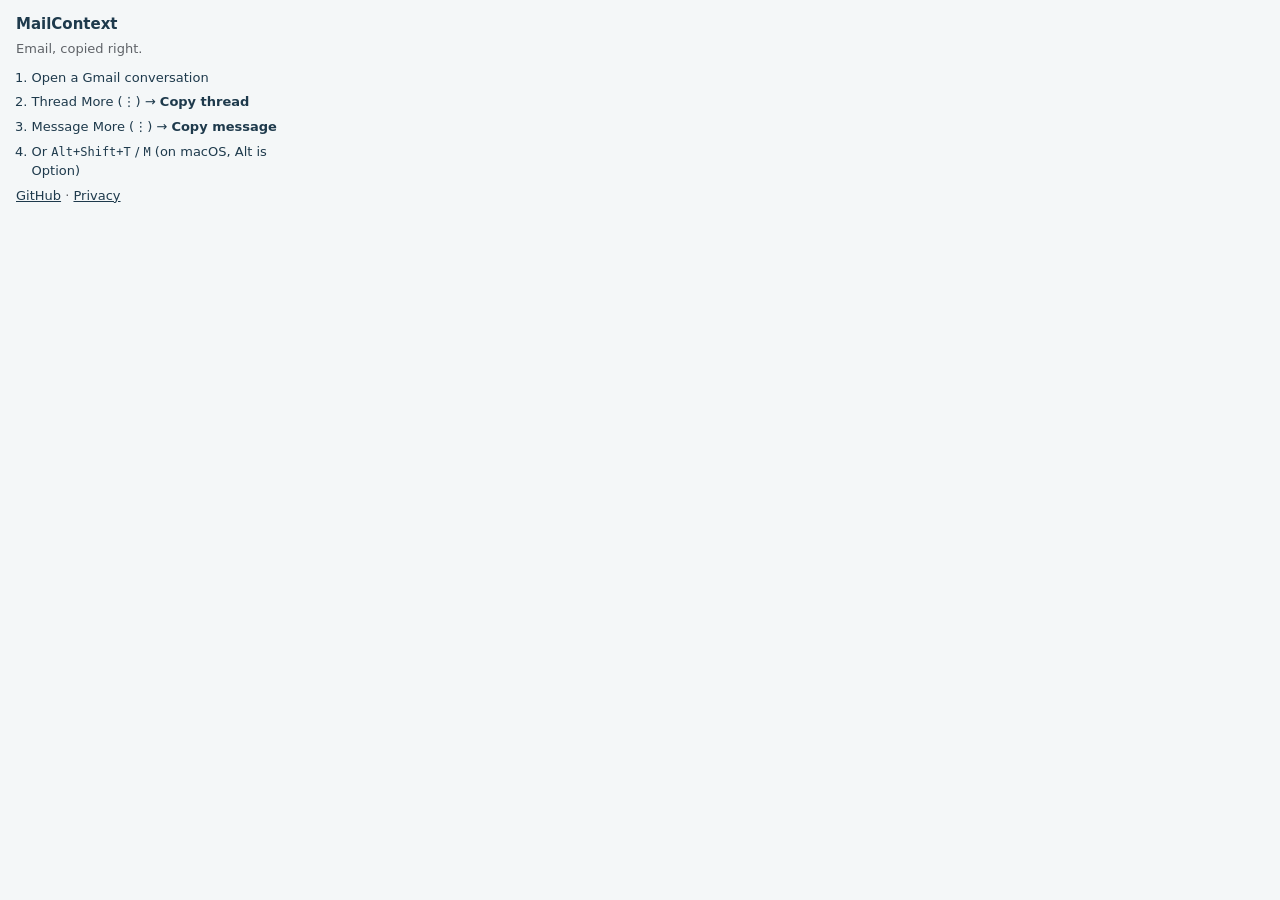
<file: extension/popup.html>
<!DOCTYPE html>
<html lang="en">
  <head>
    <meta charset="utf-8" />
    <title>MailContext</title>
    <style>
      :root {
        color-scheme: light;
        --ink: #1e3a4c;
        --muted: #5f6368;
        --bg: #f4f7f8;
      }
      body {
        margin: 0;
        padding: 14px 16px 16px;
        width: 280px;
        font: 13px/1.45 system-ui, -apple-system, "Segoe UI", sans-serif;
        color: var(--ink);
        background: var(--bg);
      }
      h1 {
        margin: 0 0 4px;
        font-size: 15px;
        font-weight: 650;
      }
      p {
        margin: 0 0 10px;
        color: var(--muted);
      }
      ol {
        margin: 0;
        padding-left: 1.2em;
      }
      li {
        margin: 0 0 6px;
      }
      code {
        font-size: 12px;
      }
      a {
        color: var(--ink);
      }
    </style>
  </head>
  <body>
    <h1>MailContext</h1>
    <p>Email, copied right.</p>
    <ol>
      <li>Open a Gmail conversation</li>
      <li>Thread More (⋮) → <strong>Copy thread</strong></li>
      <li>Message More (⋮) → <strong>Copy message</strong></li>
      <li>
        Or <code>Alt+Shift+T</code> / <code>M</code>
        (on macOS, Alt is Option)
      </li>
    </ol>
    <p>
      <a href="https://github.com/jlorenzetti/mailcontext" target="_blank" rel="noopener"
        >GitHub</a
      >
      ·
      <a
        href="https://mailcontext.com/privacy"
        target="_blank"
        rel="noopener"
        >Privacy</a
      >
    </p>
  </body>
</html>
</file>
